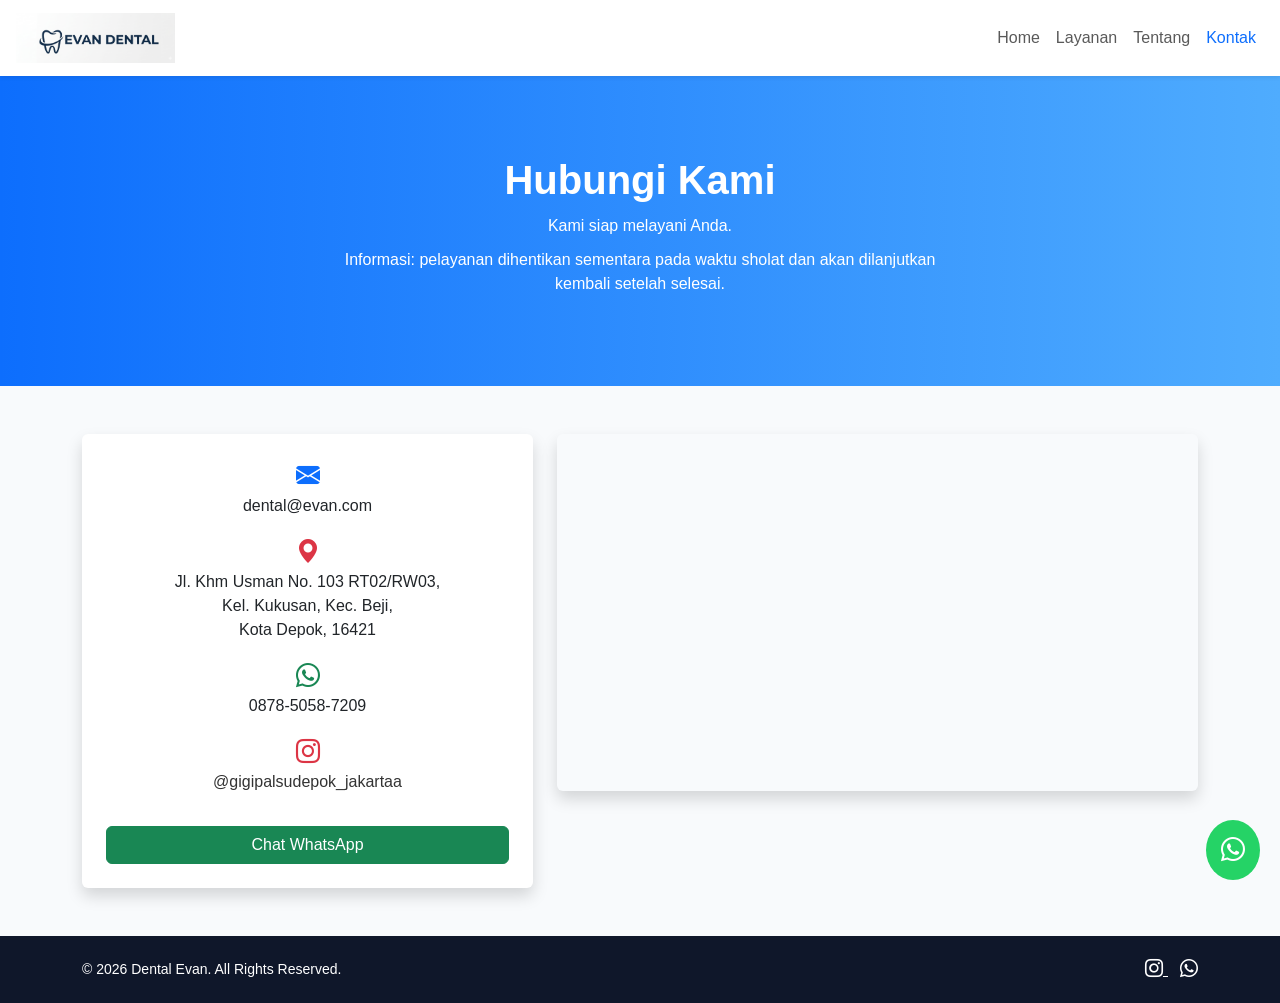
<file: kontak.html>
<!DOCTYPE html>
<html lang="id">
<head>
  <meta charset="UTF-8">
  <meta name="viewport" content="width=device-width, initial-scale=1.0">
  <title>Kontak - Dental Evan</title>

  <!-- Bootstrap -->
  <link href="https://cdn.jsdelivr.net/npm/bootstrap@5.3.0/dist/css/bootstrap.min.css" rel="stylesheet">

  <!-- Bootstrap Icon -->
  <link rel="stylesheet" href="https://cdn.jsdelivr.net/npm/bootstrap-icons@1.10.5/font/bootstrap-icons.css">

  <!-- CSS -->
  <link rel="stylesheet" href="kontak.css">
</head>
<body>

<!-- NAVBAR -->
<nav class="navbar navbar-expand-lg navbar-light bg-white shadow-sm sticky-top main-navbar">
  <div class="container-fluid px-3">

    <a class="navbar-brand" href="home.html">
      <img src="img/logo.png" alt="Dental Evan Logo" class="logo">
    </a>

    <button class="navbar-toggler" type="button" data-bs-toggle="collapse" data-bs-target="#nav">
      <span class="navbar-toggler-icon"></span>
    </button>

    <div class="collapse navbar-collapse" id="nav">
      <ul class="navbar-nav ms-auto">
        <li class="nav-item"><a class="nav-link" href="home.html">Home</a></li>
        <li class="nav-item"><a class="nav-link" href="layanan.html">Layanan</a></li>
        <li class="nav-item"><a class="nav-link" href="tentang.html">Tentang</a></li>
        <li class="nav-item"><a class="nav-link active text-primary" href="kontak.html">Kontak</a></li>
      </ul>
    </div>
  </div>
</nav>

<!-- HERO -->
<section class="hero-section text-center">
 <h1>Hubungi Kami</h1>
<p>Kami siap melayani Anda.</p>
<p>Informasi: pelayanan dihentikan sementara pada waktu sholat dan akan dilanjutkan kembali setelah selesai.</p>
</section>

<!-- KONTAK -->
<section class="contact-section py-5">
  <div class="container">
    <div class="row justify-content-center">

      <!-- INFO KONTAK -->
      <div class="col-md-5">
        <div class="contact-card text-center p-4 shadow rounded">

          <div class="contact-item mb-3">
            <i class="bi bi-envelope-fill text-primary"></i><br>
            dental@evan.com
          </div>

          <div class="contact-item mb-3">
            <i class="bi bi-geo-alt-fill text-danger"></i><br>
            Jl. Khm Usman No. 103 RT02/RW03,<br>
            Kel. Kukusan, Kec. Beji,<br>
            Kota Depok, 16421
          </div>

          <div class="contact-item mb-3">
            <i class="bi bi-whatsapp text-success"></i><br>
            0878-5058-7209
          </div>

          <div class="contact-item mb-3">
            <i class="bi bi-instagram text-danger"></i><br>
            <a href="https://www.instagram.com/gigipalsudepok_jakartaa" target="_blank">
              @gigipalsudepok_jakartaa
            </a>
          </div>

          <a href="https://wa.me/6287850587209?text=Halo%20saya%20ingin%20konsultasi"
             class="btn btn-success mt-3 w-100" target="_blank">
             Chat WhatsApp
          </a>

        </div>
      </div>

      <!-- GOOGLE MAP -->
      <div class="col-md-7 mt-4 mt-md-0">
        <div class="map-container shadow rounded overflow-hidden">
          <iframe 
            src="https://www.google.com/maps?q=Jl.%20Khm%20Usman%20No.%20103%20Depok&output=embed"
            width="100%" 
            height="350" 
            style="border:0;" 
            allowfullscreen 
            loading="lazy">
          </iframe>
        </div>
      </div>

    </div>
  </div>
</section>

<!-- FLOATING WA -->
<a href="https://wa.me/6287850587209?text=Halo%20saya%20ingin%20konsultasi" 
   class="wa-float" target="_blank">
   <i class="bi bi-whatsapp"></i>
</a>

<!-- FOOTER -->
<footer class="footer">
  <div class="container footer-content">
    <p>&copy; 2026 Dental Evan. All Rights Reserved.</p>

    <div class="social-icons">
      <a href="https://www.instagram.com/gigipalsudepok_jakartaa" target="_blank">
        <i class="bi bi-instagram"></i>
      </a>
      <a href="https://wa.me/6287850587209" target="_blank">
        <i class="bi bi-whatsapp"></i>
      </a>
    </div>
  </div>
</footer>

<!-- Bootstrap JS -->
<script src="https://cdn.jsdelivr.net/npm/bootstrap@5.3.0/dist/js/bootstrap.bundle.min.js"></script>

</body>
</html>
</file>
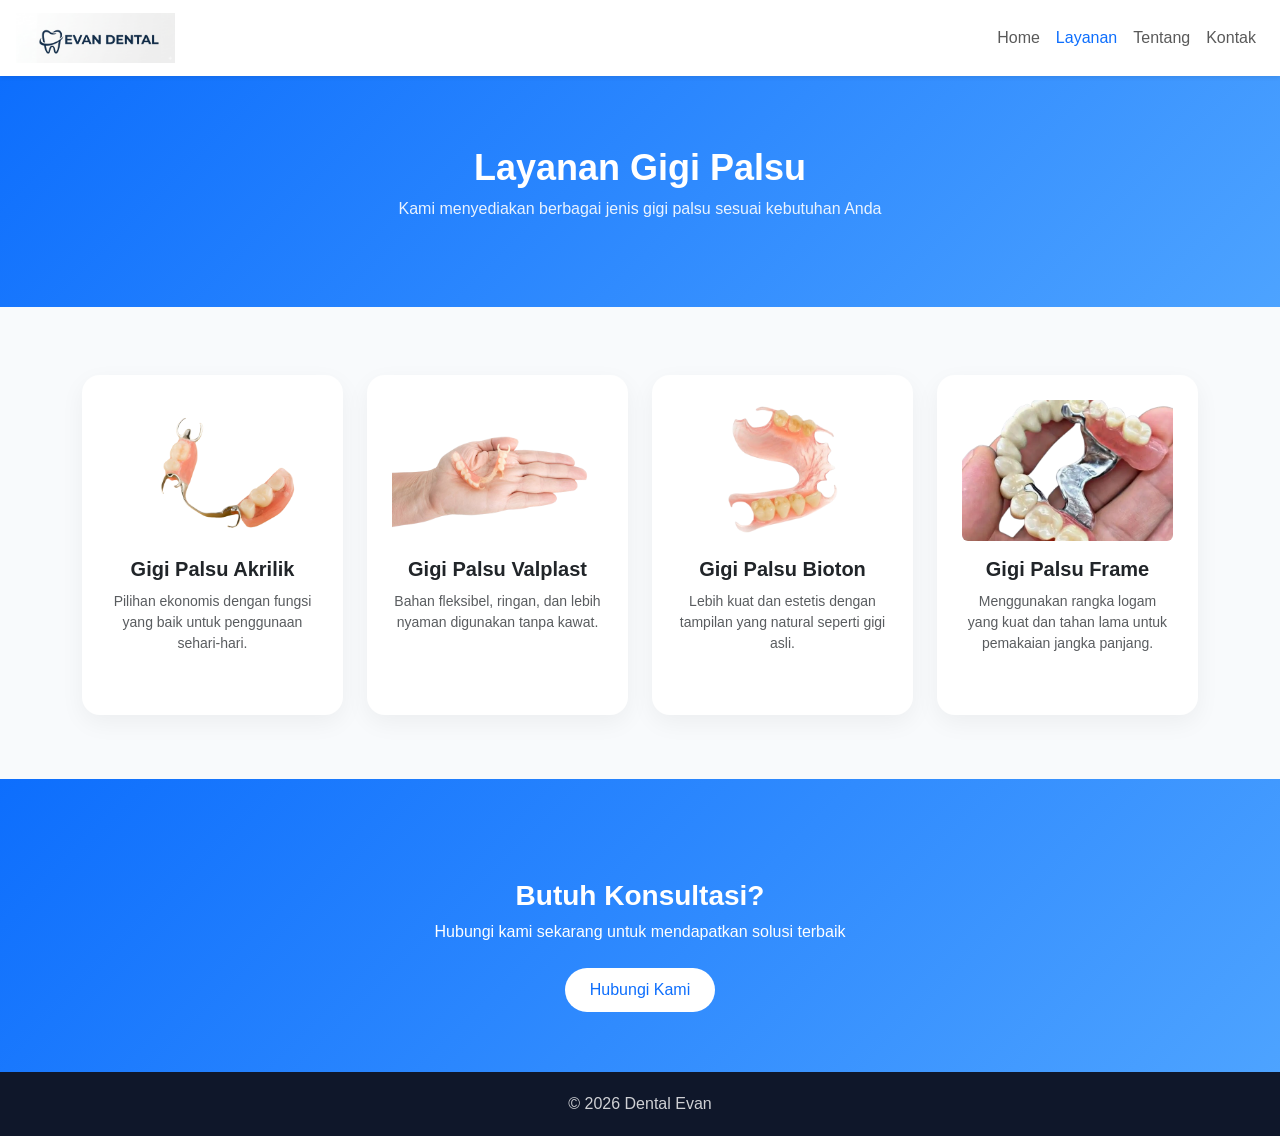
<file: layanan.html>
<!DOCTYPE html>
<html lang="id">
<head>
  <meta charset="UTF-8">
  <meta name="viewport" content="width=device-width, initial-scale=1.0">
  <title>Layanan - Dental Evan</title>

  <!-- Bootstrap -->
  <link href="https://cdn.jsdelivr.net/npm/bootstrap@5.3.0/dist/css/bootstrap.min.css" rel="stylesheet">

  <!-- CSS -->
  <link rel="stylesheet" href="layanan.css">
</head>
<body>

<!-- NAVBAR -->
<nav class="navbar navbar-expand-lg navbar-light bg-white shadow-sm sticky-top main-navbar">
  <div class="container-fluid px-3">

    <a class="navbar-brand" href="home.html">
      <img src="img/logo.png" alt="Dental Evan Logo" class="logo">
    </a>

    <button class="navbar-toggler" type="button" data-bs-toggle="collapse" data-bs-target="#nav">
      <span class="navbar-toggler-icon"></span>
    </button>

    <div class="collapse navbar-collapse" id="nav">
      <ul class="navbar-nav ms-auto">
        <li class="nav-item"><a class="nav-link" href="home.html">Home</a></li>
        <li class="nav-item"><a class="nav-link active text-primary" href="layanan.html">Layanan</a></li>
        <li class="nav-item"><a class="nav-link" href="tentang.html">Tentang</a></li>
        <li class="nav-item"><a class="nav-link" href="kontak.html">Kontak</a></li>
      </ul>
    </div>
  </div>
</nav>

<!-- HERO -->
<section class="hero-mini text-center">
  <h1>Layanan Gigi Palsu</h1>
  <p>Kami menyediakan berbagai jenis gigi palsu sesuai kebutuhan Anda</p>
</section>

<!-- LAYANAN -->
<section class="container my-5">
  <div class="row text-center">

    <!-- AKRILIK -->
    <div class="col-md-3 col-sm-6 mb-4">
      <div class="service-card">
        <img src="img/akrilik.png" class="img-fluid rounded mb-3" alt="Gigi Palsu Akrilik">
        <h5>Gigi Palsu Akrilik</h5>
        <p class="text-muted">
          Pilihan ekonomis dengan fungsi yang baik untuk penggunaan sehari-hari.
        </p>
      </div>
    </div>

    <!-- VALPLAST -->
    <div class="col-md-3 col-sm-6 mb-4">
      <div class="service-card">
        <img src="img/valplast.png" class="img-fluid rounded mb-3" alt="Gigi Palsu Valplast">
        <h5>Gigi Palsu Valplast</h5>
        <p class="text-muted">
          Bahan fleksibel, ringan, dan lebih nyaman digunakan tanpa kawat.
        </p>
      </div>
    </div>

    <!-- BIOTON -->
    <div class="col-md-3 col-sm-6 mb-4">
      <div class="service-card">
        <img src="img/biotone.png" class="img-fluid rounded mb-3" alt="Gigi Palsu Bioton">
        <h5>Gigi Palsu Bioton</h5>
        <p class="text-muted">
          Lebih kuat dan estetis dengan tampilan yang natural seperti gigi asli.
        </p>
      </div>
    </div>

    <!-- FRAME -->
    <div class="col-md-3 col-sm-6 mb-4">
      <div class="service-card">
        <img src="img/frame.png" class="img-fluid rounded mb-3" alt="Gigi Palsu Frame">
        <h5>Gigi Palsu Frame</h5>
        <p class="text-muted">
          Menggunakan rangka logam yang kuat dan tahan lama untuk pemakaian jangka panjang.
        </p>
      </div>
    </div>

  </div>
</section>

<!-- CTA -->
<section class="cta-section text-center">
  <div class="container">
    <h3>Butuh Konsultasi?</h3>
    <p>Hubungi kami sekarang untuk mendapatkan solusi terbaik</p>
    <a href="kontak.html" class="btn btn-light mt-2">Hubungi Kami</a>
  </div>
</section>

<!-- FOOTER -->
<footer class="footer">
  <p>&copy; 2026 Dental Evan</p>
</footer>

<!-- JS -->
<script src="https://cdn.jsdelivr.net/npm/bootstrap@5.3.0/dist/js/bootstrap.bundle.min.js"></script>

</body>
</html>
</file>
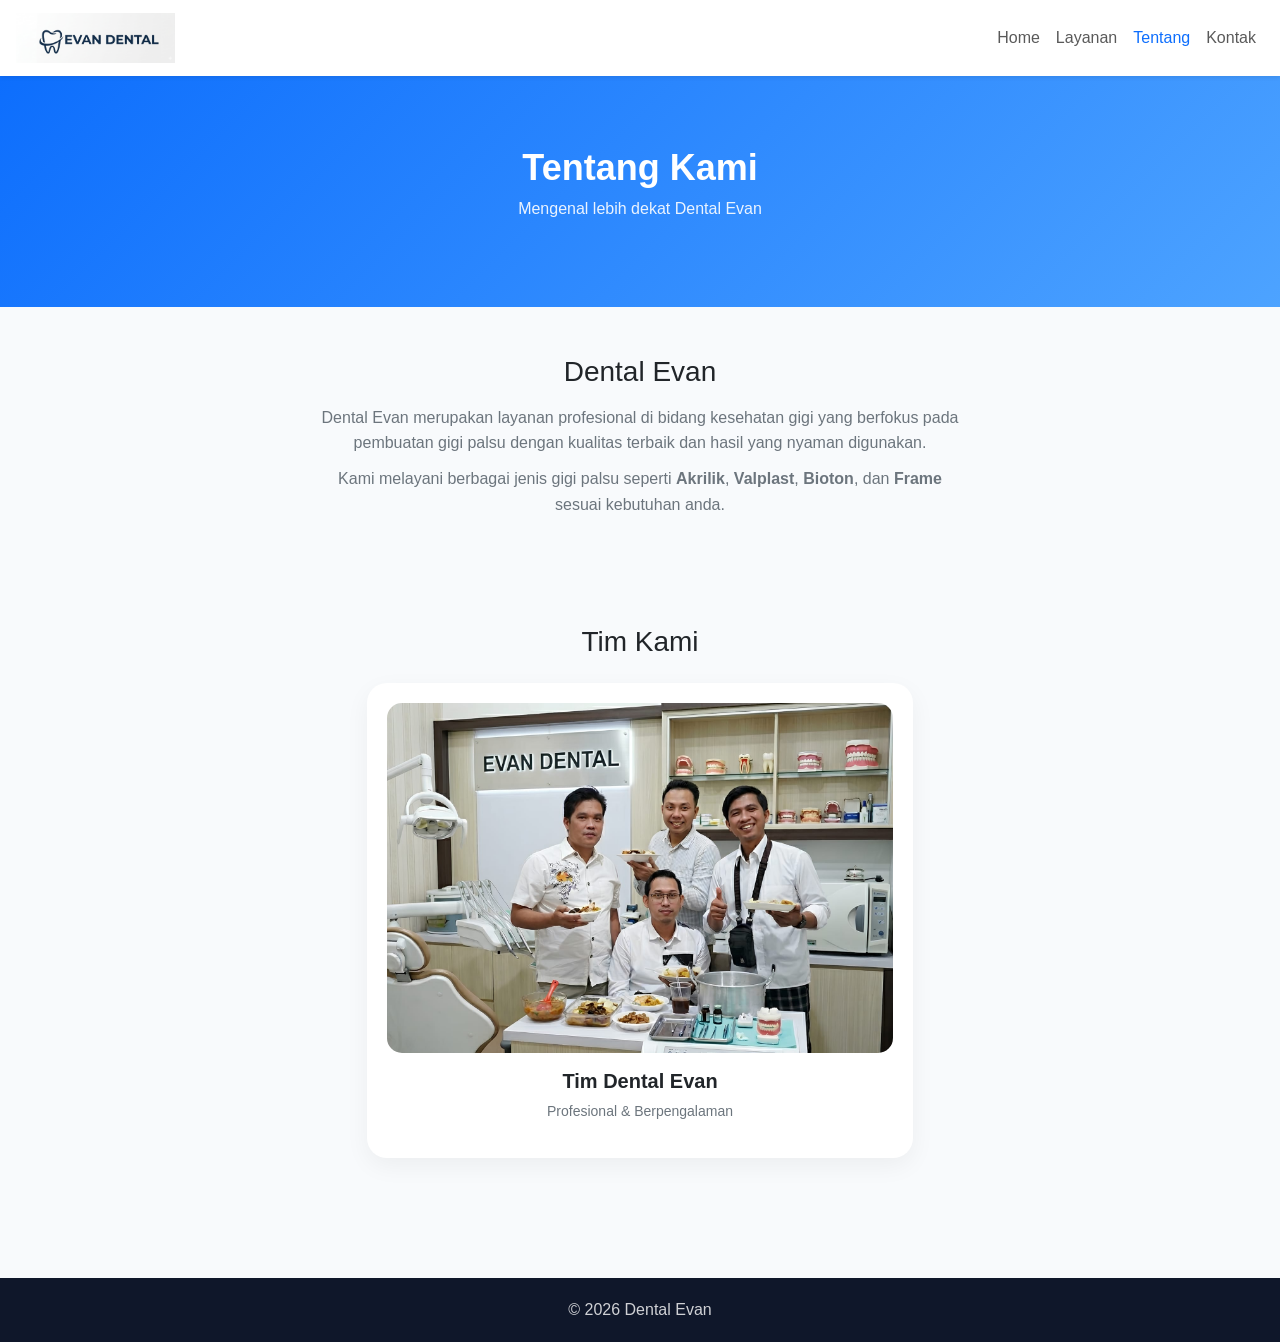
<file: tentang.html>
<!DOCTYPE html>
<html lang="id">
<head>
  <meta charset="UTF-8">
  <meta name="viewport" content="width=device-width, initial-scale=1.0">
  <title>Tentang - Dental Evan</title>

  <!-- Bootstrap -->
  <link href="https://cdn.jsdelivr.net/npm/bootstrap@5.3.0/dist/css/bootstrap.min.css" rel="stylesheet">

  <!-- CSS -->
  <link rel="stylesheet" href="tentang.css">
</head>
<body>

<!-- NAVBAR -->
<nav class="navbar navbar-expand-lg navbar-light bg-white shadow-sm sticky-top main-navbar">
  <div class="container-fluid px-3">

    <a class="navbar-brand" href="home.html">
      <img src="img/logo.png" alt="Dental Evan Logo" class="logo">
    </a>

    <button class="navbar-toggler" type="button" data-bs-toggle="collapse" data-bs-target="#nav">
      <span class="navbar-toggler-icon"></span>
    </button>

    <div class="collapse navbar-collapse" id="nav">
      <ul class="navbar-nav ms-auto">
        <li class="nav-item"><a class="nav-link" href="home.html">Home</a></li>
        <li class="nav-item"><a class="nav-link" href="layanan.html">Layanan</a></li>
        <li class="nav-item"><a class="nav-link active text-primary" href="tentang.html">Tentang</a></li>
        <li class="nav-item"><a class="nav-link" href="kontak.html">Kontak</a></li>
      </ul>
    </div>
  </div>
</nav>

<!-- HERO -->
<section class="hero-mini text-center">
  <h1>Tentang Kami</h1>
  <p>Mengenal lebih dekat Dental Evan</p>
</section>

<!-- DESKRIPSI -->
<section class="container my-5 text-center">
  <h3 class="mb-3">Dental Evan</h3>

  <p class="about-text">
    Dental Evan merupakan layanan profesional di bidang kesehatan gigi yang berfokus pada 
    pembuatan gigi palsu dengan kualitas terbaik dan hasil yang nyaman digunakan.
  </p>

  <p class="about-text">
    Kami melayani berbagai jenis gigi palsu seperti <b>Akrilik</b>, <b>Valplast</b>, 
    <b>Bioton</b>, dan <b>Frame</b> sesuai kebutuhan anda.
  </p>
</section>

<!-- FOTO TIM -->
<section class="team-section text-center">
  <div class="container">
    <h3 class="mb-4">Tim Kami</h3>

    <div class="row justify-content-center">
      <div class="col-md-6">
        <div class="team-card">
          <img src="img/team.jpeg" alt="Tim Dental Evan">
          <h5 class="mt-3">Tim Dental Evan</h5>
          <p>Profesional & Berpengalaman</p>
        </div>
      </div>
    </div>

  </div>
</section>
</section>

<!-- FOOTER -->
<footer class="footer">
  <p>&copy; 2026 Dental Evan</p>
</footer>

<!-- JS -->
<script src="https://cdn.jsdelivr.net/npm/bootstrap@5.3.0/dist/js/bootstrap.bundle.min.js"></script>

</body>
</html>
</file>
<file: kontak.css>
/* ROOT WARNA */
:root {
  --primary: #0d6efd;
  --secondary: #4facfe;
  --dark: #0f172a;
  --bg: #f8fafc;
}

/* GLOBAL */
body {
  font-family: 'Segoe UI', sans-serif;
  background-color: var(--bg);
  margin: 0;
}

/* NAVBAR */
.main-navbar {
  backdrop-filter: blur(10px);
}

.logo {
  height: 50px;
  transition: 0.3s;
}

.logo:hover {
  transform: scale(1.05);
}

.nav-link {
  font-weight: 500;
  transition: 0.3s;
}

.nav-link:hover {
  color: var(--primary) !important;
}

/* HERO */
.hero-section {
  background: linear-gradient(to right, var(--primary), var(--secondary));
  color: white;
  padding: 80px 20px;
}

.hero-section h1 {
  font-weight: bold;
}

.hero-section p {
  max-width: 600px;
  margin: 10px auto;
}

/* KONTAK CARD */
.contact-card {
  background: white;
  border-radius: 10px;
}

.contact-item i {
  font-size: 24px;
  margin-bottom: 5px;
}

.contact-item a {
  text-decoration: none;
  color: #333;
}

.contact-item a:hover {
  color: var(--primary);
}

/* MAP */
.map-container iframe {
  width: 100%;
  border-radius: 10px;
}

/* FLOATING WA */
.wa-float {
  position: fixed;
  bottom: 20px;
  right: 20px;
  background: #25D366;
  color: white;
  padding: 12px 15px;
  border-radius: 50%;
  font-size: 24px;
  z-index: 1000;
  transition: 0.3s;
}

.wa-float:hover {
  transform: scale(1.1);
}

/* FOOTER */
.footer {
  background: var(--dark);
  color: white;
  padding: 20px;
}

.footer-content {
  display: flex;
  justify-content: space-between;
  align-items: center;
  flex-wrap: wrap;
}

.footer p {
  margin: 0;
  font-size: 14px;
}

.social-icons a {
  color: white;
  margin-left: 12px;
  font-size: 18px;
  transition: 0.3s;
}

.social-icons a:hover {
  color: #ffd43b;
}

/* RESPONSIVE */
@media (max-width: 768px) {

  .hero-section {
    padding: 60px 20px;
  }

  .footer-content {
    flex-direction: column;
    text-align: center;
    gap: 10px;
  }

  .social-icons a {
    margin: 0 8px;
  }

}
</file>
<file: layanan.css>
/* =========================
   LAYANAN - MODERN UI
========================= */

:root {
  --primary: #0d6efd;
  --secondary: #4da3ff;
  --dark: #0f172a;
  --bg: #f8fafc;
}

/* GLOBAL */
body {
  font-family: 'Segoe UI', sans-serif;
  background: var(--bg);
  margin: 0;
}
/* NAVBAR */
.main-navbar {
  backdrop-filter: blur(10px);
}

.navbar .container-fluid {
  padding-left: 10px;
}

.logo {
  height: 50px;
  transition: 0.3s;
}

.logo:hover {
  transform: scale(1.05);
}

.nav-link {
  font-weight: 500;
  transition: 0.3s;
}

.nav-link:hover {
  color: var(--primary) !important;
}

/* HERO */
.hero-mini {
  background: linear-gradient(135deg, var(--primary), var(--secondary));
  color: white;
  padding: 70px 20px;
  text-align: center;
}

.hero-mini h1 {
  font-size: 36px;
  font-weight: bold;
}

.hero-mini p {
  opacity: 0.9;
}

/* SECTION */
.container {
  margin-top: 40px;
}

/* CARD LAYANAN */
.service-card {
  background: white;
  padding: 25px;
  border-radius: 18px;
  margin-top: 20px;
  box-shadow: 0 8px 25px rgba(0,0,0,0.05);
  transition: all 0.3s ease;
  height: 100%;
}

.service-card h5 {
  font-weight: 600;
  margin-bottom: 10px;
}

.service-card p {
  font-size: 14px;
  color: #6c757d;
}

.service-card:hover {
  transform: translateY(-10px);
  box-shadow: 0 20px 40px rgba(0,0,0,0.15);
}

/* CTA */
.cta-section {
  background: linear-gradient(135deg, var(--primary), var(--secondary));
  color: white;
  padding: 60px 20px;
  text-align: center;
  margin-top: 60px;
}

.cta-section h3 {
  font-weight: bold;
}

.cta-section .btn {
  background: white;
  color: var(--primary);
  border-radius: 30px;
  padding: 10px 25px;
  border: none;
  transition: 0.3s;
}

.cta-section .btn:hover {
  background: #e6e6e6;
}

/* FOOTER */
.footer {
  background: var(--dark);
  color: white;
  text-align: center;
  padding: 20px;
}

.footer p {
  margin: 0;
  opacity: 0.8;
}

/* RESPONSIVE */
@media (max-width: 768px) {
  .hero-mini h1 {
    font-size: 26px;
  }
}
</file>
<file: tentang.css>
/* =========================
   TENTANG - MODERN UI
========================= */

:root {
  --primary: #0d6efd;
  --secondary: #4da3ff;
  --dark: #0f172a;
  --bg: #f8fafc;
}

/* GLOBAL */
body {
  font-family: 'Segoe UI', sans-serif;
  background: var(--bg);
  margin: 0;
}
/* NAVBAR */
.main-navbar {
  backdrop-filter: blur(10px);
}

.navbar .container-fluid {
  padding-left: 10px;
}

.logo {
  height: 50px;
  transition: 0.3s;
}

.logo:hover {
  transform: scale(1.05);
}

.nav-link {
  font-weight: 500;
  transition: 0.3s;
}

.nav-link:hover {
  color: var(--primary) !important;
}

/* HERO */
.hero-mini {
  background: linear-gradient(135deg, var(--primary), var(--secondary));
  color: white;
  padding: 70px 20px;
  text-align: center;
}

.hero-mini h1 {
  font-size: 36px;
  font-weight: bold;
}

.hero-mini p {
  opacity: 0.9;
}

/* ABOUT TEXT */
.about-text {
  max-width: 650px;
  margin: 10px auto;
  color: #6c757d;
  line-height: 1.6;
}

/* TEAM SECTION */
.team-section {
  padding: 60px 20px;
}

/* CARD FOTO */
.team-card {
  background: white;
  border-radius: 20px;
  padding: 20px;
  box-shadow: 0 8px 25px rgba(0,0,0,0.05);
  transition: all 0.3s ease;
}

.team-card:hover {
  transform: translateY(-8px);
  box-shadow: 0 20px 40px rgba(0,0,0,0.15);
}

/* FOTO */
.team-card img {
  width: 100%;
  max-height: 350px;
  object-fit: cover;
  border-radius: 15px;
  transition: 0.3s;
}

.team-card:hover img {
  transform: scale(1.05);
}

/* TEXT */
.team-card h5 {
  margin-top: 15px;
  font-weight: 600;
}

.team-card p {
  color: #6c757d;
  font-size: 14px;
}

/* FOOTER */
.footer {
  background: var(--dark);
  color: white;
  text-align: center;
  padding: 20px;
  margin-top: 60px;
}

.footer p {
  margin: 0;
  opacity: 0.8;
}

/* RESPONSIVE */
@media (max-width: 768px) {
  .hero-mini h1 {
    font-size: 26px;
  }

  .team-card img {
    max-height: 250px;
  }
}
</file>
